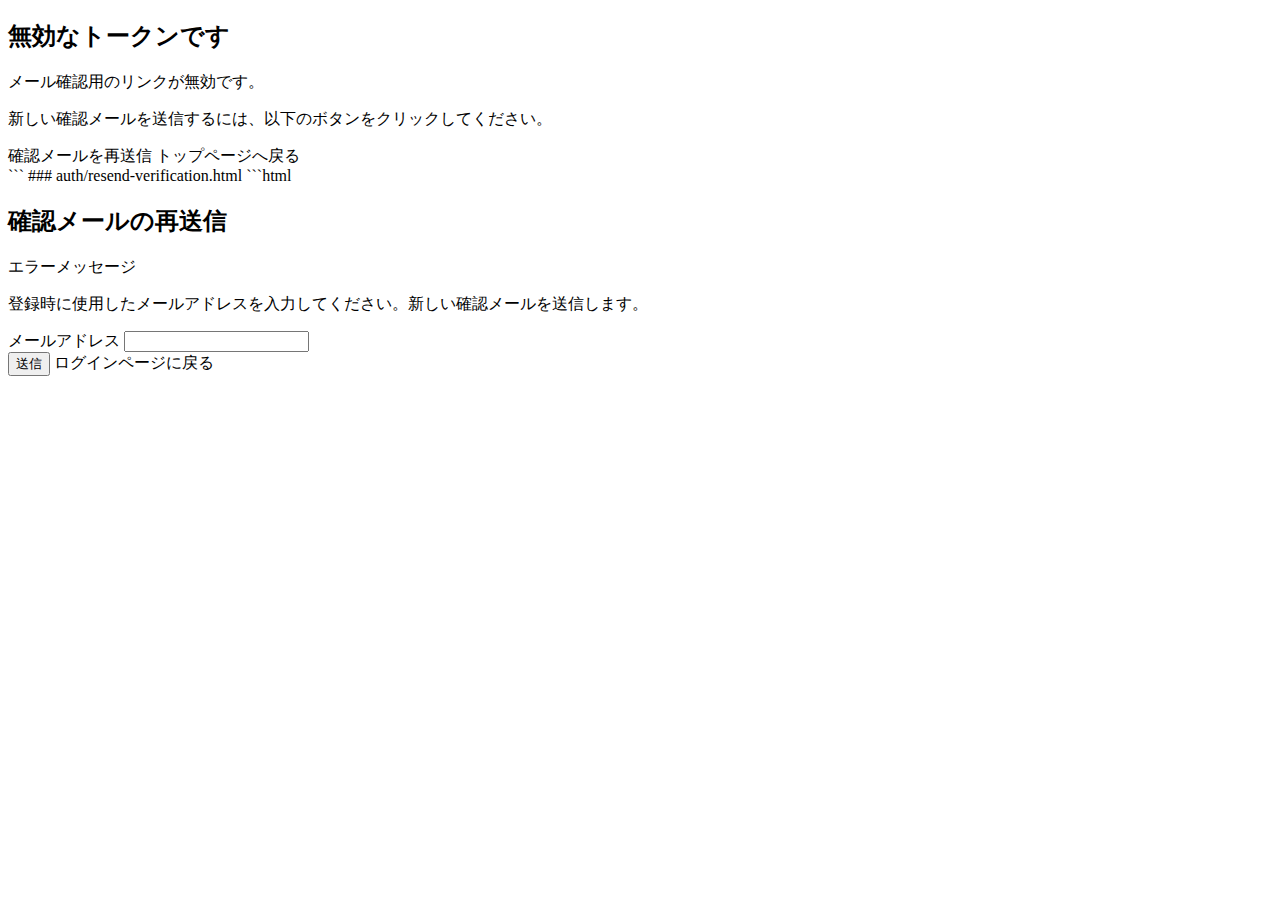
<file: src/main/resources/templates/auth/invalid_token.html>
<!DOCTYPE html>
<html xmlns:th="http://www.thymeleaf.org">

<head th:replace="~{fragments/layout :: head('無効なトークン')}">
</head>

<body>
	<header th:replace="~{fragments/layout :: header}"></header>

	<div class="container py-5">
		<div class="row justify-content-center">
			<div class="col-md-8">
				<div class="card shadow">
					<div class="card-body p-5 text-center">
						<i class="fas fa-exclamation-triangle fa-5x text-danger mb-4"></i>
						<h2 class="card-title">無効なトークンです</h2>
						<p class="lead">メール確認用のリンクが無効です。</p>
						<p>新しい確認メールを送信するには、以下のボタンをクリックしてください。</p>

						<div class="mt-4">
							<a th:href="@{/auth/resend-verification}" class="btn btn-primary">確認メールを再送信</a>
							<a th:href="@{/}" class="btn btn-outline-secondary ms-2">トップページへ戻る</a>
						</div>
					</div>
				</div>
			</div>
		</div>
	</div>

	<footer th:replace="~{fragments/layout :: footer}"></footer>
	<th:block th:replace="~{fragments/layout :: scripts}"></th:block>
</body>

</html>
```

### auth/resend-verification.html
```html
<!DOCTYPE html>
<html xmlns:th="http://www.thymeleaf.org">

<head th:replace="~{fragments/layout :: head('確認メールの再送信')}">
</head>

<body>
	<header th:replace="~{fragments/layout :: header}"></header>

	<div class="container py-5">
		<div class="row justify-content-center">
			<div class="col-md-6">
				<div class="card shadow">
					<div class="card-body p-5">
						<h2 class="card-title text-center mb-4">確認メールの再送信</h2>

						<div th:if="${error}" class="alert alert-danger" th:text="${error}">
							エラーメッセージ
						</div>

						<p class="mb-4">登録時に使用したメールアドレスを入力してください。新しい確認メールを送信します。</p>

						<form th:action="@{/auth/resend-verification}" method="post">
							<div class="mb-3">
								<label for="email" class="form-label">メールアドレス</label>
								<input type="email" id="email" name="email" class="form-control" required>
							</div>

							<div class="d-grid gap-2">
								<button type="submit" class="btn btn-primary">送信</button>
								<a th:href="@{/auth/login}" class="btn btn-outline-secondary">ログインページに戻る</a>
							</div>
						</form>
					</div>
				</div>
			</div>
		</div>
	</div>

	<footer th:replace="~{fragments/layout :: footer}"></footer>
	<th:block th:replace="~{fragments/layout :: scripts}"></th:block>
</body>

</html>
</file>
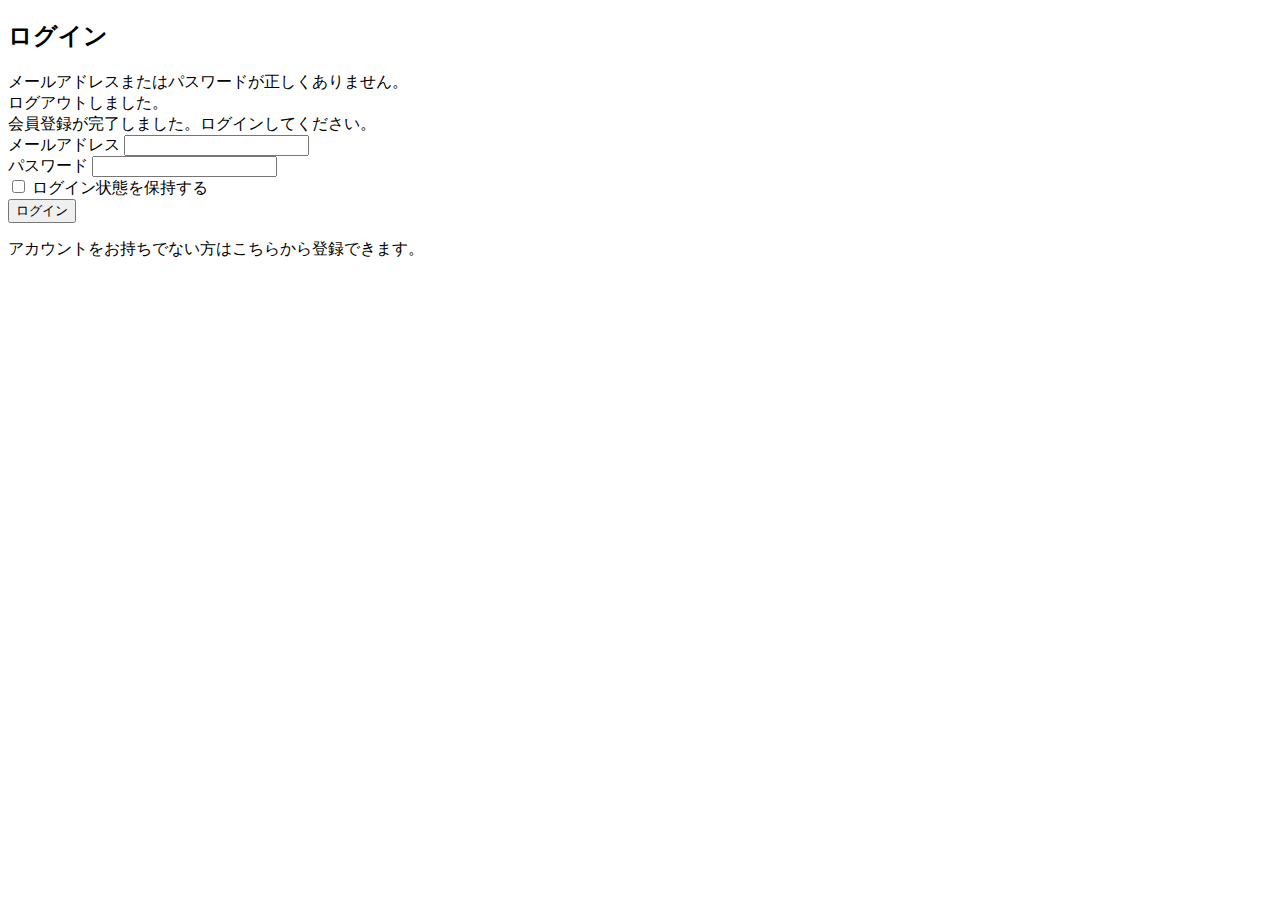
<file: src/main/resources/templates/auth/login.html>
<!DOCTYPE html>
<html xmlns:th="http://www.thymeleaf.org">

<head th:replace="~{fragments/layout :: head('ログイン')}">
</head>

<body>
	<header th:replace="~{fragments/layout :: header}"></header>

	<div class="container py-5">
		<div class="row justify-content-center">
			<div class="col-md-6">
				<div class="card shadow">
					<div class="card-body p-5">
						<h2 class="card-title text-center mb-4">ログイン</h2>

						<div th:if="${param.error}" class="alert alert-danger">
							メールアドレスまたはパスワードが正しくありません。
						</div>

						<div th:if="${param.logout}" class="alert alert-success">
							ログアウトしました。
						</div>

						<div th:if="${param.registered}" class="alert alert-success">
							会員登録が完了しました。ログインしてください。
						</div>

						<form th:action="@{/auth/login}" method="post">
							<div class="mb-3">
								<label for="username" class="form-label">メールアドレス</label>
								<input type="email" id="username" name="username" class="form-control" required>
							</div>

							<div class="mb-3">
								<label for="password" class="form-label">パスワード</label>
								<input type="password" id="password" name="password" class="form-control" required>
							</div>

							<div class="mb-3 form-check">
								<input type="checkbox" id="remember-me" name="remember-me" class="form-check-input">
								<label for="remember-me" class="form-check-label">ログイン状態を保持する</label>
							</div>

							<div class="d-grid gap-2">
								<button type="submit" class="btn btn-primary">ログイン</button>
							</div>
						</form>

						<div class="mt-3 text-center">
							<p>アカウントをお持ちでない方は<a th:href="@{/auth/register}">こちら</a>から登録できます。</p>
						</div>
					</div>
				</div>
			</div>
		</div>
	</div>

	<footer th:replace="~{fragments/layout :: footer}"></footer>
	<th:block th:replace="~{fragments/layout :: scripts}"></th:block>
</body>

</html>
</file>
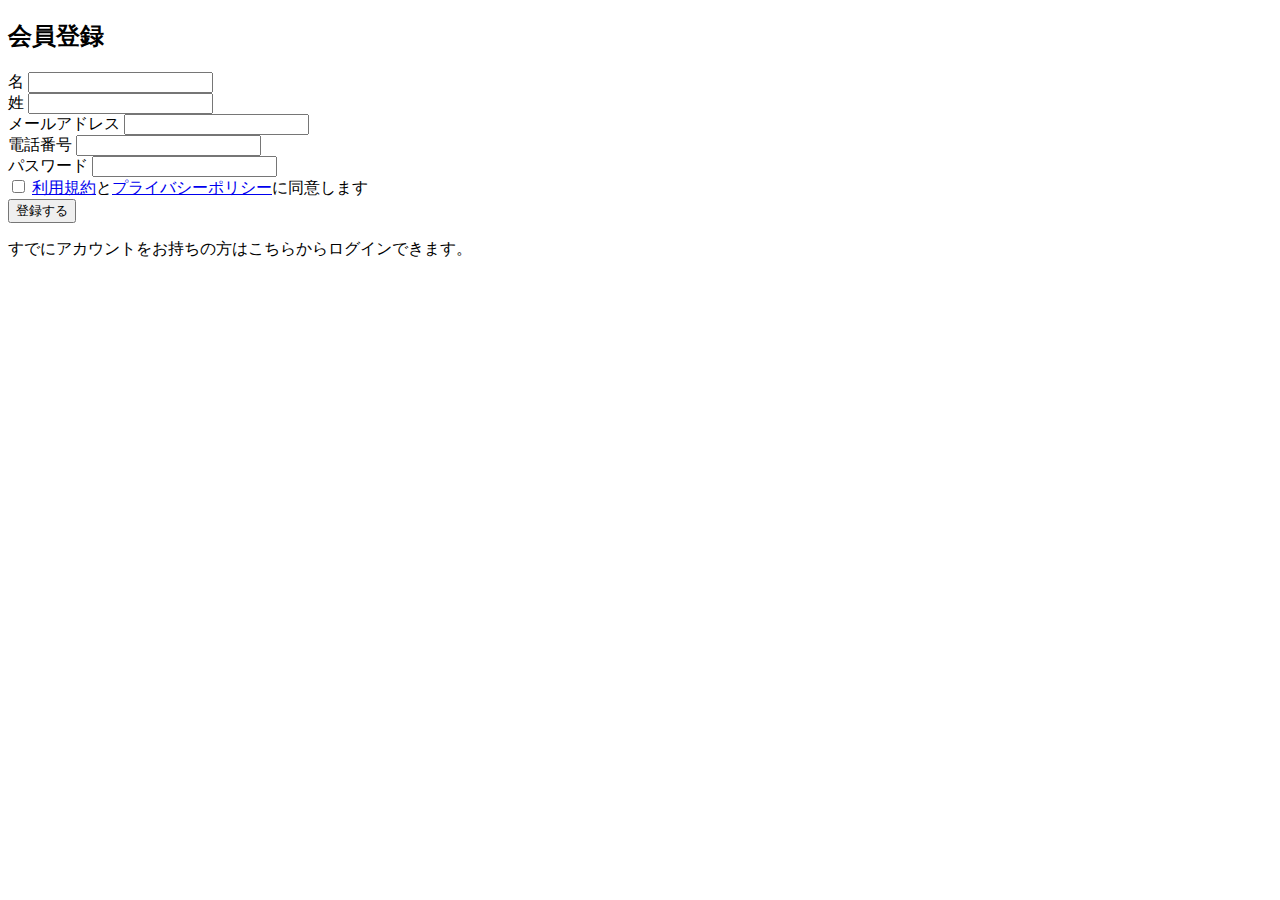
<file: src/main/resources/templates/auth/register.html>
<!DOCTYPE html>
<html xmlns:th="http://www.thymeleaf.org">

<head th:replace="~{fragments/layout :: head('会員登録')}">
</head>

<body>
	<header th:replace="~{fragments/layout :: header}"></header>

	<div class="container py-5">
		<div class="row justify-content-center">
			<div class="col-md-8">
				<div class="card shadow">
					<div class="card-body p-5">
						<h2 class="card-title text-center mb-4">会員登録</h2>

						<form th:action="@{/auth/register}" method="post" th:object="${user}">
							<div class="row">
								<div class="col-md-6 mb-3">
									<label for="firstName" class="form-label">名</label>
									<input type="text" id="firstName" class="form-control" th:field="*{firstName}"
										required>
									<div class="text-danger" th:if="${#fields.hasErrors('firstName')}"
										th:errors="*{firstName}"></div>
								</div>

								<div class="col-md-6 mb-3">
									<label for="lastName" class="form-label">姓</label>
									<input type="text" id="lastName" class="form-control" th:field="*{lastName}"
										required>
									<div class="text-danger" th:if="${#fields.hasErrors('lastName')}"
										th:errors="*{lastName}"></div>
								</div>
							</div>

							<div class="mb-3">
								<label for="email" class="form-label">メールアドレス</label>
								<input type="email" id="email" class="form-control" th:field="*{email}" required>
								<div class="text-danger" th:if="${#fields.hasErrors('email')}" th:errors="*{email}">
								</div>
							</div>

							<div class="mb-3">
								<label for="phoneNumber" class="form-label">電話番号</label>
								<input type="tel" id="phoneNumber" class="form-control" th:field="*{phoneNumber}">
								<div class="text-danger" th:if="${#fields.hasErrors('phoneNumber')}"
									th:errors="*{phoneNumber}"></div>
							</div>

							<div class="mb-3">
								<label for="password" class="form-label">パスワード</label>
								<input type="password" id="password" class="form-control" th:field="*{password}"
									required>
								<div class="text-danger" th:if="${#fields.hasErrors('password')}"
									th:errors="*{password}"></div>
							</div>

							<div class="mb-3 form-check">
								<input type="checkbox" id="terms" class="form-check-input" required>
								<label for="terms" class="form-check-label">
									<a href="#" target="_blank">利用規約</a>と<a href="#"
										target="_blank">プライバシーポリシー</a>に同意します
								</label>
							</div>

							<div class="d-grid gap-2">
								<button type="submit" class="btn btn-primary">登録する</button>
							</div>
						</form>

						<div class="mt-3 text-center">
							<p>すでにアカウントをお持ちの方は<a th:href="@{/auth/login}">こちら</a>からログインできます。</p>
						</div>
					</div>
				</div>
			</div>
		</div>
	</div>

	<footer th:replace="~{fragments/layout :: footer}"></footer>
	<th:block th:replace="~{fragments/layout :: scripts}"></th:block>
</body>

</html>
</file>
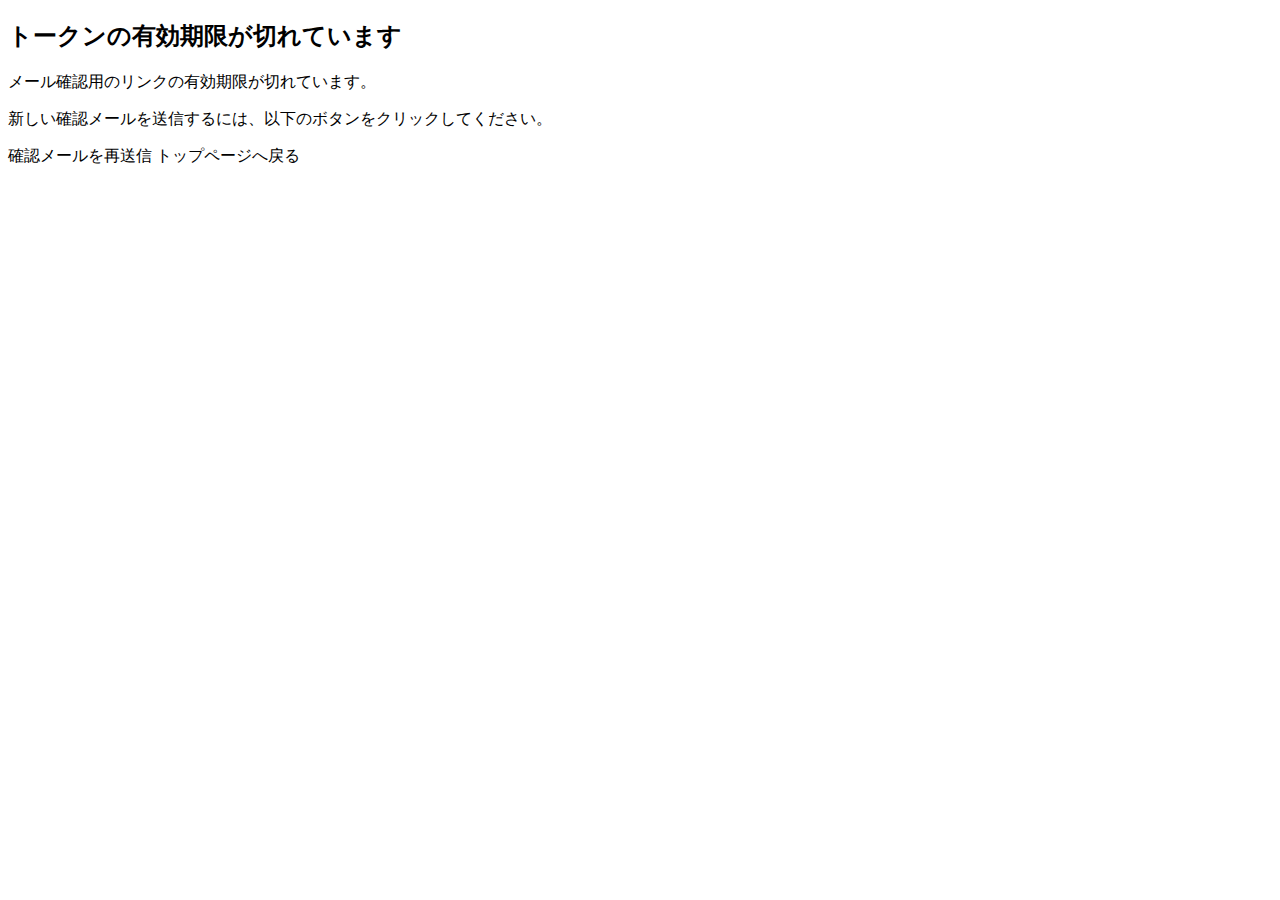
<file: src/main/resources/templates/auth/token-expired.html>
<!DOCTYPE html>
<html xmlns:th="http://www.thymeleaf.org">

<head th:replace="~{fragments/layout :: head('トークン期限切れ')}">
</head>

<body>
	<header th:replace="~{fragments/layout :: header}"></header>

	<div class="container py-5">
		<div class="row justify-content-center">
			<div class="col-md-8">
				<div class="card shadow">
					<div class="card-body p-5 text-center">
						<i class="fas fa-clock fa-5x text-warning mb-4"></i>
						<h2 class="card-title">トークンの有効期限が切れています</h2>
						<p class="lead">メール確認用のリンクの有効期限が切れています。</p>
						<p>新しい確認メールを送信するには、以下のボタンをクリックしてください。</p>

						<div class="mt-4">
							<a th:href="@{/auth/resend-verification}" class="btn btn-primary">確認メールを再送信</a>
							<a th:href="@{/}" class="btn btn-outline-secondary ms-2">トップページへ戻る</a>
						</div>
					</div>
				</div>
			</div>
		</div>
	</div>

	<footer th:replace="~{fragments/layout :: footer}"></footer>
	<th:block th:replace="~{fragments/layout :: scripts}"></th:block>
</body>

</html>
</file>
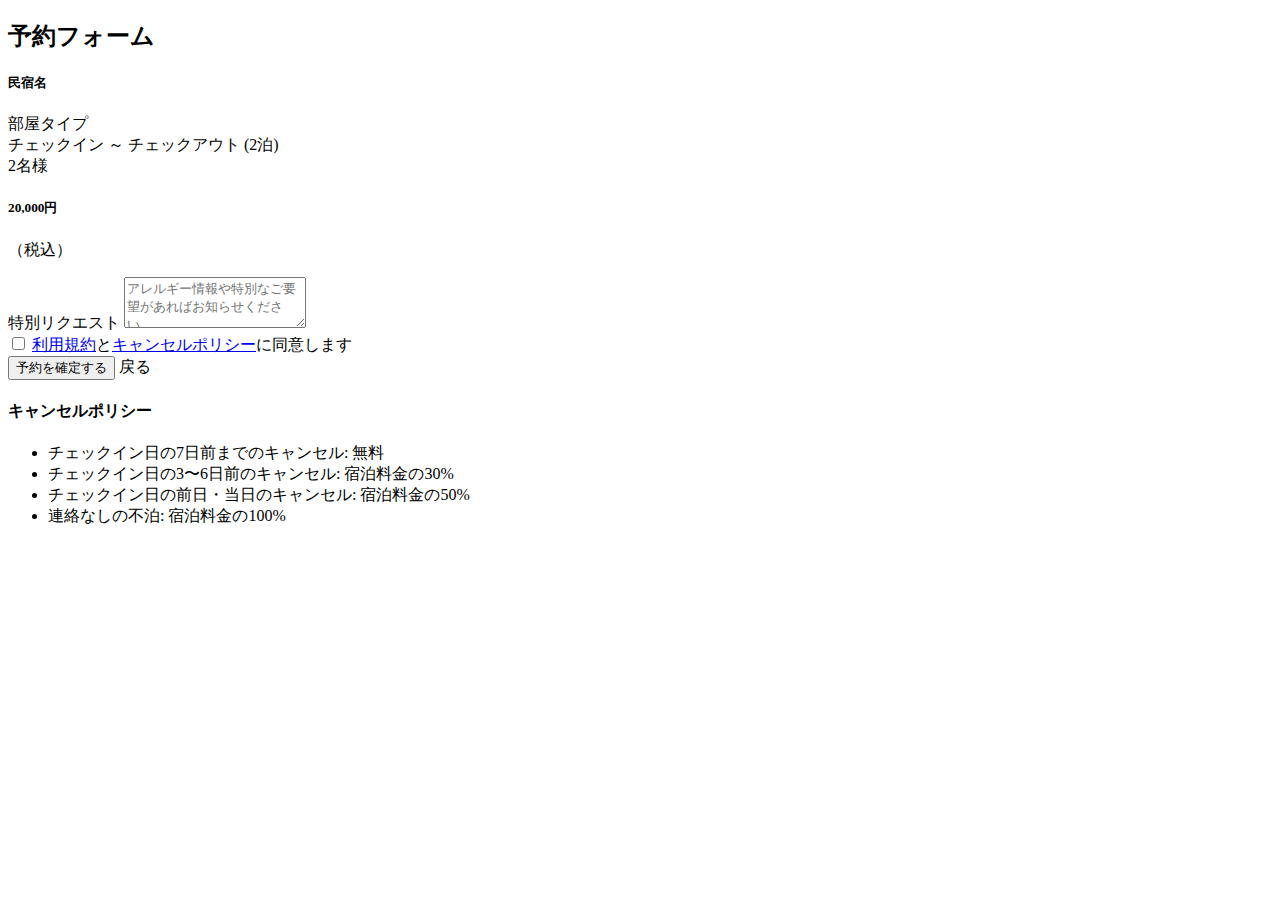
<file: src/main/resources/templates/booking/form.html>
<!DOCTYPE html>
<html xmlns:th="http://www.thymeleaf.org">

<head th:replace="~{fragments/layout :: head('予約フォーム')}">
</head>

<body>
	<header th:replace="~{fragments/layout :: header}"></header>

	<div class="container py-5">
		<div class="row justify-content-center">
			<div class="col-md-8">
				<div class="card shadow">
					<div class="card-body p-4">
						<h2 class="card-title text-center mb-4">予約フォーム</h2>

						<div class="alert alert-info">
							<div class="row">
								<div class="col-md-8">
									<h5 th:text="${samuraitravel.name}">民宿名</h5>
									<p class="mb-0">
										<i class="fas fa-bed"></i> <span th:text="${room.name}">部屋タイプ</span><br>
										<i class="fas fa-calendar"></i>
										<span
											th:text="${#temporals.format(booking.checkInDate, 'yyyy年MM月dd日')}">チェックイン</span>
										～
										<span
											th:text="${#temporals.format(booking.checkOutDate, 'yyyy年MM月dd日')}">チェックアウト</span>
										(<span th:text="${nights}">2</span>泊)<br>
										<i class="fas fa-user"></i> <span th:text="${booking.numberOfGuests}">2</span>名様
									</p>
								</div>
								<div class="col-md-4 text-end">
									<h5 class="text-primary"
										th:text="${#numbers.formatInteger(totalPrice, 1, 'COMMA')} + '円'">20,000円</h5>
									<p class="mb-0 text-muted small">（税込）</p>
								</div>
							</div>
						</div>

						<form th:action="@{/bookings/new}" method="post" th:object="${booking}">
							<input type="hidden" th:field="*{roomId}">
							<input type="hidden" th:field="*{checkInDate}">
							<input type="hidden" th:field="*{checkOutDate}">
							<input type="hidden" th:field="*{numberOfGuests}">

							<div class="mb-3">
								<label for="specialRequests" class="form-label">特別リクエスト</label>
								<textarea id="specialRequests" class="form-control" th:field="*{specialRequests}"
									rows="3" placeholder="アレルギー情報や特別なご要望があればお知らせください。"></textarea>
							</div>

							<div class="mb-3 form-check">
								<input type="checkbox" id="terms" class="form-check-input" required>
								<label for="terms" class="form-check-label">
									<a href="#" target="_blank">利用規約</a>と<a href="#" target="_blank">キャンセルポリシー</a>に同意します
								</label>
							</div>

							<div class="d-grid gap-2">
								<button type="submit" class="btn btn-primary">予約を確定する</button>
								<a th:href="@{/samuraitravels/{id}(id=${samuraitravel.id})}"
									class="btn btn-outline-secondary">戻る</a>
							</div>
						</form>
					</div>
				</div>

				<div class="card mt-4">
					<div class="card-body">
						<h4>キャンセルポリシー</h4>
						<ul>
							<li>チェックイン日の7日前までのキャンセル: 無料</li>
							<li>チェックイン日の3〜6日前のキャンセル: 宿泊料金の30%</li>
							<li>チェックイン日の前日・当日のキャンセル: 宿泊料金の50%</li>
							<li>連絡なしの不泊: 宿泊料金の100%</li>
						</ul>
					</div>
				</div>
			</div>
		</div>
	</div>

	<footer th:replace="~{fragments/layout :: footer}"></footer>
	<th:block th:replace="~{fragments/layout :: scripts}"></th:block>
</body>
</file>
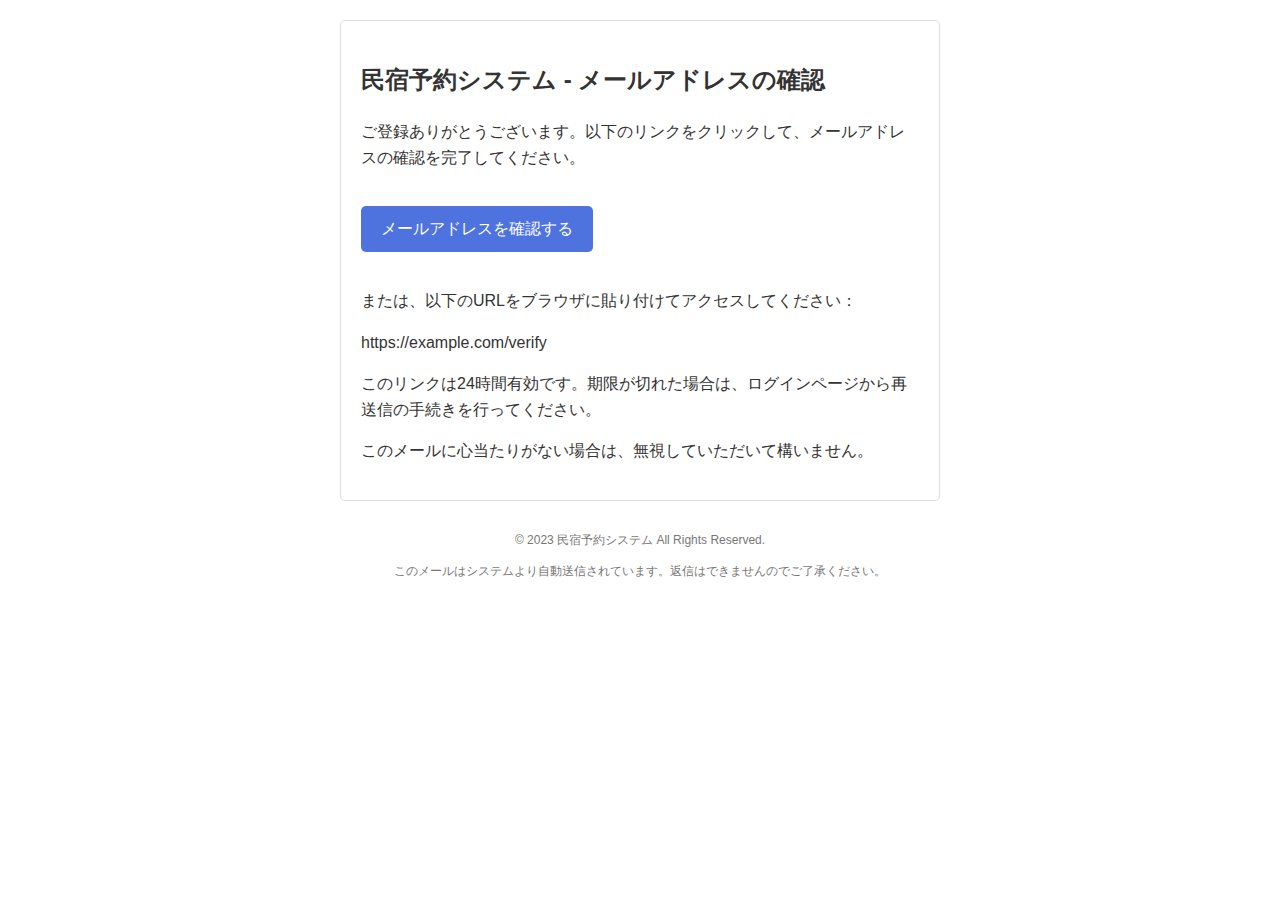
<file: src/main/resources/templates/email/verification.html>
<!DOCTYPE html>
<html xmlns:th="http://www.thymeleaf.org">

<head>
	<meta charset="UTF-8">
	<meta name="viewport" content="width=device-width, initial-scale=1.0">
	<title>メールアドレスの確認</title>
	<style>
		body {
			font-family: Arial, sans-serif;
			line-height: 1.6;
			color: #333;
			max-width: 600px;
			margin: 0 auto;
			padding: 20px;
		}

		.container {
			border: 1px solid #ddd;
			border-radius: 5px;
			padding: 20px;
		}

		.btn {
			display: inline-block;
			padding: 10px 20px;
			background-color: #4e73df;
			color: white;
			text-decoration: none;
			border-radius: 5px;
			margin: 20px 0;
		}

		.footer {
			margin-top: 30px;
			font-size: 12px;
			color: #777;
			text-align: center;
		}
	</style>
</head>

<body>
	<div class="container">
		<h2>民宿予約システム - メールアドレスの確認</h2>
		<p>ご登録ありがとうございます。以下のリンクをクリックして、メールアドレスの確認を完了してください。</p>

		<p>
			<a th:href="${verificationUrl}" class="btn">メールアドレスを確認する</a>
		</p>

		<p>または、以下のURLをブラウザに貼り付けてアクセスしてください：</p>
		<p th:text="${verificationUrl}">https://example.com/verify</p>

		<p>このリンクは24時間有効です。期限が切れた場合は、ログインページから再送信の手続きを行ってください。</p>

		<p>このメールに心当たりがない場合は、無視していただいて構いません。</p>
	</div>

	<div class="footer">
		<p>&copy; 2023 民宿予約システム All Rights Reserved.</p>
		<p>このメールはシステムより自動送信されています。返信はできませんのでご了承ください。</p>
	</div>
</body>

</html>
</file>
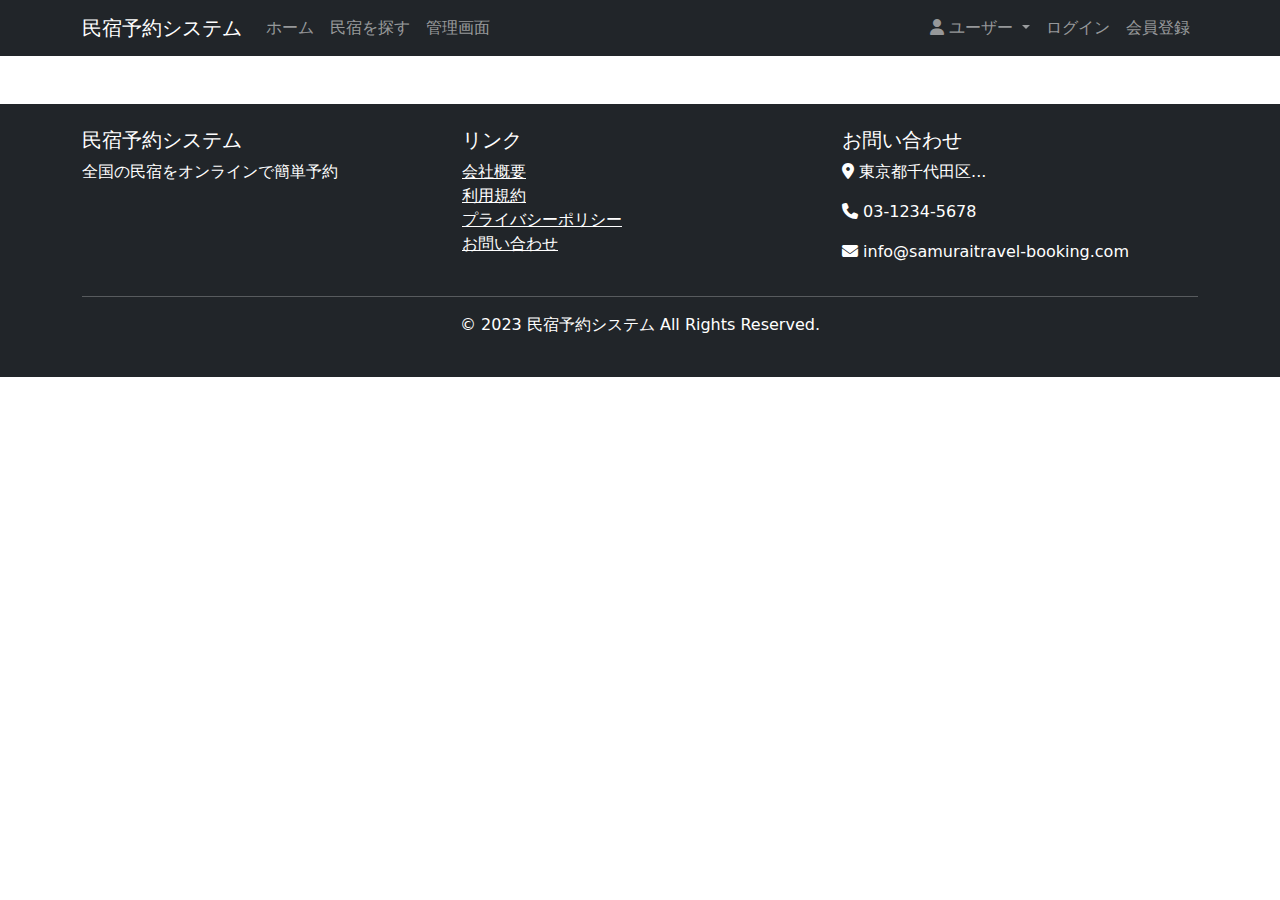
<file: src/main/resources/templates/fragments/layout.html>
<!DOCTYPE html>
<html xmlns:th="http://www.thymeleaf.org" 
      xmlns:sec="http://www.thymeleaf.org/extras/spring-security">
<head th:fragment="head(title)">
    <meta charset="UTF-8">
    <meta name="viewport" content="width=device-width, initial-scale=1.0">
    <title th:text="${title} + ' - 民宿予約システム'">民宿予約システム</title>
    <link rel="stylesheet" href="https://cdnjs.cloudflare.com/ajax/libs/bootstrap/5.3.1/css/bootstrap.min.css">
    <link rel="stylesheet" href="https://cdnjs.cloudflare.com/ajax/libs/font-awesome/6.4.2/css/all.min.css">
    <link rel="stylesheet" th:href="@{/css/style.css}">
</head>
<body>
    <!-- ヘッダー -->
    <header th:fragment="header">
        <nav class="navbar navbar-expand-lg navbar-dark bg-dark">
            <div class="container">
                <a class="navbar-brand" th:href="@{/}">民宿予約システム</a>
                <button class="navbar-toggler" type="button" data-bs-toggle="collapse" data-bs-target="#navbarSupportedContent">
                    <span class="navbar-toggler-icon"></span>
                </button>
                <div class="collapse navbar-collapse" id="navbarSupportedContent">
                    <ul class="navbar-nav me-auto mb-2 mb-lg-0">
                        <li class="nav-item">
                            <a class="nav-link" th:href="@{/}">ホーム</a>
                        </li>
                        <li class="nav-item">
                            <a class="nav-link" th:href="@{/samuraitravels}">民宿を探す</a>
                        </li>
                        <li class="nav-item" sec:authorize="hasRole('ADMIN')">
                            <a class="nav-link" th:href="@{/admin}">管理画面</a>
                        </li>
                    </ul>
                    <ul class="navbar-nav">
                        <li class="nav-item dropdown" sec:authorize="isAuthenticated()">
                            <a class="nav-link dropdown-toggle" href="#" role="button" data-bs-toggle="dropdown">
                                <i class="fas fa-user"></i> <span sec:authentication="name">ユーザー</span>
                            </a>
                            <ul class="dropdown-menu">
                                <li><a class="dropdown-item" th:href="@{/user/profile}">プロフィール</a></li>
                                <li><a class="dropdown-item" th:href="@{/bookings/my-bookings}">予約履歴</a></li>
                                <li><hr class="dropdown-divider"></li>
                                <li>
                                    <form th:action="@{/auth/logout}" method="post">
                                        <button class="dropdown-item" type="submit">ログアウト</button>
                                    </form>
                                </li>
                            </ul>
                        </li>
                        <li class="nav-item" sec:authorize="!isAuthenticated()">
                            <a class="nav-link" th:href="@{/auth/login}">ログイン</a>
                        </li>
                        <li class="nav-item" sec:authorize="!isAuthenticated()">
                            <a class="nav-link" th:href="@{/auth/register}">会員登録</a>
                        </li>
                    </ul>
                </div>
            </div>
        </nav>
    </header>

    <!-- フッター -->
    <footer th:fragment="footer" class="bg-dark text-white py-4 mt-5">
        <div class="container">
            <div class="row">
                <div class="col-md-4">
                    <h5>民宿予約システム</h5>
                    <p>全国の民宿をオンラインで簡単予約</p>
                </div>
                <div class="col-md-4">
                    <h5>リンク</h5>
                    <ul class="list-unstyled">
                        <li><a href="#" class="text-white">会社概要</a></li>
                        <li><a href="#" class="text-white">利用規約</a></li>
                        <li><a href="#" class="text-white">プライバシーポリシー</a></li>
                        <li><a href="#" class="text-white">お問い合わせ</a></li>
                    </ul>
                </div>
                <div class="col-md-4">
                    <h5>お問い合わせ</h5>
                    <address>
                        <p><i class="fas fa-map-marker-alt"></i> 東京都千代田区...</p>
                        <p><i class="fas fa-phone"></i> 03-1234-5678</p>
                        <p><i class="fas fa-envelope"></i> info@samuraitravel-booking.com</p>
                    </address>
                </div>
            </div>
            <hr>
            <div class="text-center">
                <p>&copy; 2023 民宿予約システム All Rights Reserved.</p>
            </div>
        </div>
    </footer>

    <!-- JavaScript -->
    <th:block th:fragment="scripts">
        <script src="https://cdnjs.cloudflare.com/ajax/libs/bootstrap/5.3.1/js/bootstrap.bundle.min.js"></script>
        <script th:src="@{/js/main.js}"></script>
    </th:block>
</body>
</html>
</file>
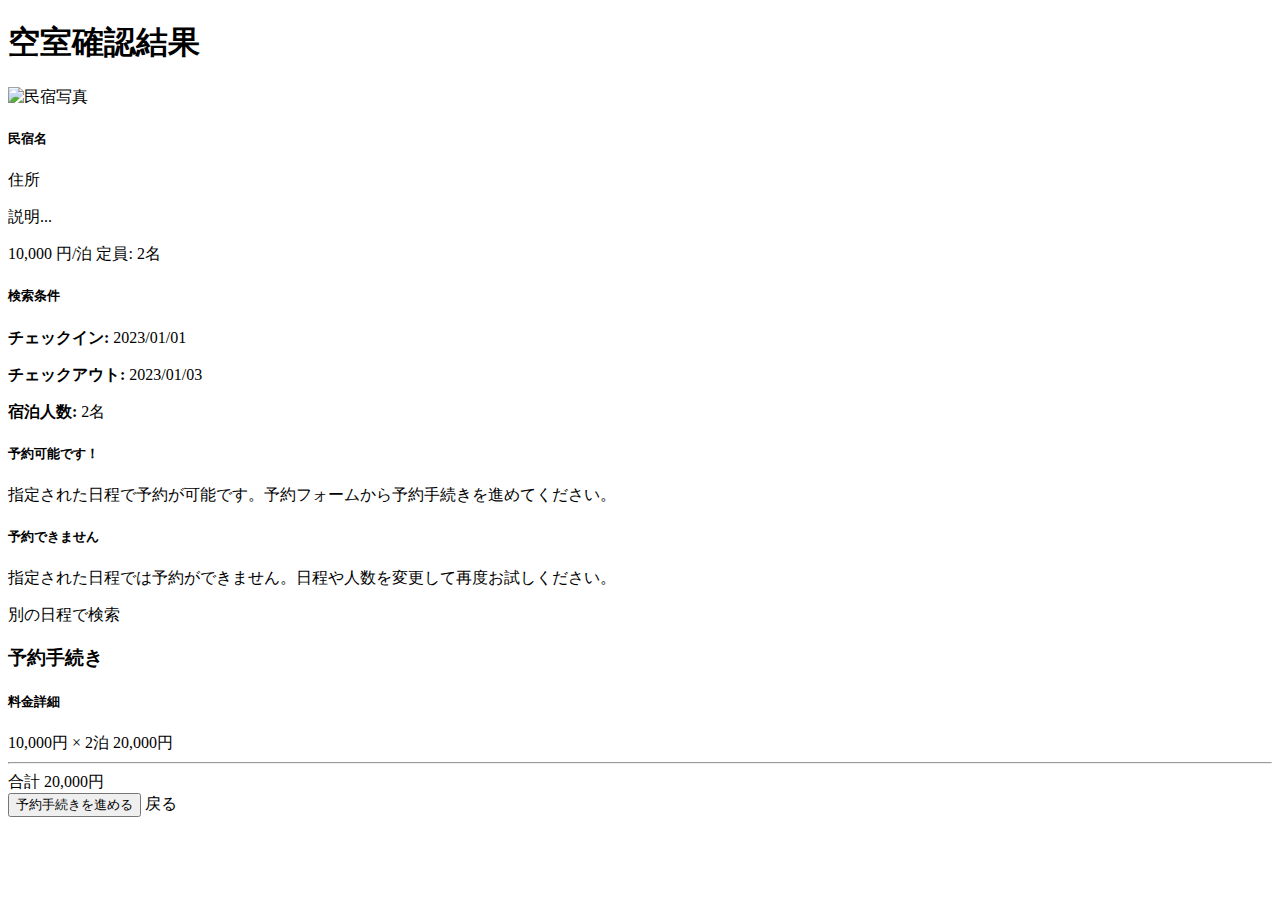
<file: src/main/resources/templates/house/availability-result.html>
<!DOCTYPE html>
<html xmlns:th="http://www.thymeleaf.org">

<head th:replace="~{fragments/layout :: head('空室確認')}">
</head>

<body>
	<header th:replace="~{fragments/layout :: header}"></header>

	<div class="container py-5">
		<h1 class="mb-4">空室確認結果</h1>

		<div class="row">
			<div class="col-md-8">
				<!-- 民宿情報 -->
				<div class="card mb-4">
					<div class="row g-0">
						<div class="col-md-4">
							<img th:src="@{'/images/houses/' + ${house.imageName ?: 'default_house.jpg'}}"
								class="img-fluid rounded-start h-100" style="object-fit: cover;" alt="民宿写真">
						</div>
						<div class="col-md-8">
							<div class="card-body">
								<h5 class="card-title" th:text="${house.name}">民宿名</h5>
								<p class="card-text">
									<i class="fas fa-map-marker-alt"></i> <span th:text="${house.address}">住所</span>
								</p>
								<p class="card-text text-truncate" th:text="${house.description}">説明...</p>
								<p class="card-text">
									<span class="fw-bold text-primary"
										th:text="${#numbers.formatInteger(house.price, 1, 'COMMA')}">10,000</span> 円/泊
									<span class="ms-3"><i class="fas fa-user"></i> 定員: <span
											th:text="${house.capacity}">2</span>名</span>
								</p>
							</div>
						</div>
					</div>
				</div>

				<!-- 検索条件 -->
				<div class="card mb-4">
					<div class="card-body">
						<h5 class="card-title">検索条件</h5>
						<div class="row">
							<div class="col-md-4">
								<p><strong>チェックイン:</strong> <span
										th:text="${#temporals.format(checkInDate, 'yyyy年MM月dd日')}">2023/01/01</span></p>
							</div>
							<div class="col-md-4">
								<p><strong>チェックアウト:</strong> <span
										th:text="${#temporals.format(checkOutDate, 'yyyy年MM月dd日')}">2023/01/03</span>
								</p>
							</div>
							<div class="col-md-4">
								<p><strong>宿泊人数:</strong> <span th:text="${numberOfPeople}">2</span>名</p>
							</div>
						</div>
					</div>
				</div>

				<!-- 予約可能状況 -->
				<div th:if="${isAvailable}" class="alert alert-success">
					<h5><i class="fas fa-check-circle"></i> 予約可能です！</h5>
					<p>指定された日程で予約が可能です。予約フォームから予約手続きを進めてください。</p>
				</div>

				<div th:unless="${isAvailable}" class="alert alert-danger">
					<h5><i class="fas fa-times-circle"></i> 予約できません</h5>
					<p>指定された日程では予約ができません。日程や人数を変更して再度お試しください。</p>

					<a th:href="@{/houses/{id}(id=${house.id})}" class="btn btn-outline-primary mt-3">
						<i class="fas fa-calendar-alt"></i> 別の日程で検索
					</a>
				</div>
			</div>

			<!-- 予約フォーム -->
			<div class="col-md-4" th:if="${isAvailable}">
				<div class="card shadow">
					<div class="card-body">
						<h3 class="card-title">予約手続き</h3>

						<form th:action="@{/reservations/new}" method="get">
							<input type="hidden" name="houseId" th:value="${house.id}">
							<input type="hidden" name="checkInDate" th:value="${checkInDate}">
							<input type="hidden" name="checkOutDate" th:value="${checkOutDate}">
							<input type="hidden" name="numberOfPeople" th:value="${numberOfPeople}">

							<!-- 宿泊料金計算 -->
							<div class="mb-4">
								<h5>料金詳細</h5>
								<div class="d-flex justify-content-between">
									<span
										th:text="${#numbers.formatInteger(house.price, 1, 'COMMA')} + '円 × ' + ${#temporals.until(checkInDate, checkOutDate)} + '泊'">
										10,000円 × 2泊
									</span>
									<span
										th:text="${#numbers.formatInteger(house.price * #temporals.until(checkInDate, checkOutDate), 1, 'COMMA')} + '円'">
										20,000円
									</span>
								</div>
								<hr>
								<div class="d-flex justify-content-between fw-bold">
									<span>合計</span>
									<span class="text-primary"
										th:text="${#numbers.formatInteger(house.price * #temporals.until(checkInDate, checkOutDate), 1, 'COMMA')} + '円'">
										20,000円
									</span>
								</div>
							</div>

							<div class="d-grid gap-2">
								<button type="submit" class="btn btn-primary">予約手続きを進める</button>
								<a th:href="@{/houses/{id}(id=${house.id})}" class="btn btn-outline-secondary">戻る</a>
							</div>
						</form>
					</div>
				</div>
			</div>
		</div>
	</div>

	<footer th:replace="~{fragments/layout :: footer}"></footer>
	<th:block th:replace="~{fragments/layout :: scripts}"></th:block>
</body>

</html>
</file>
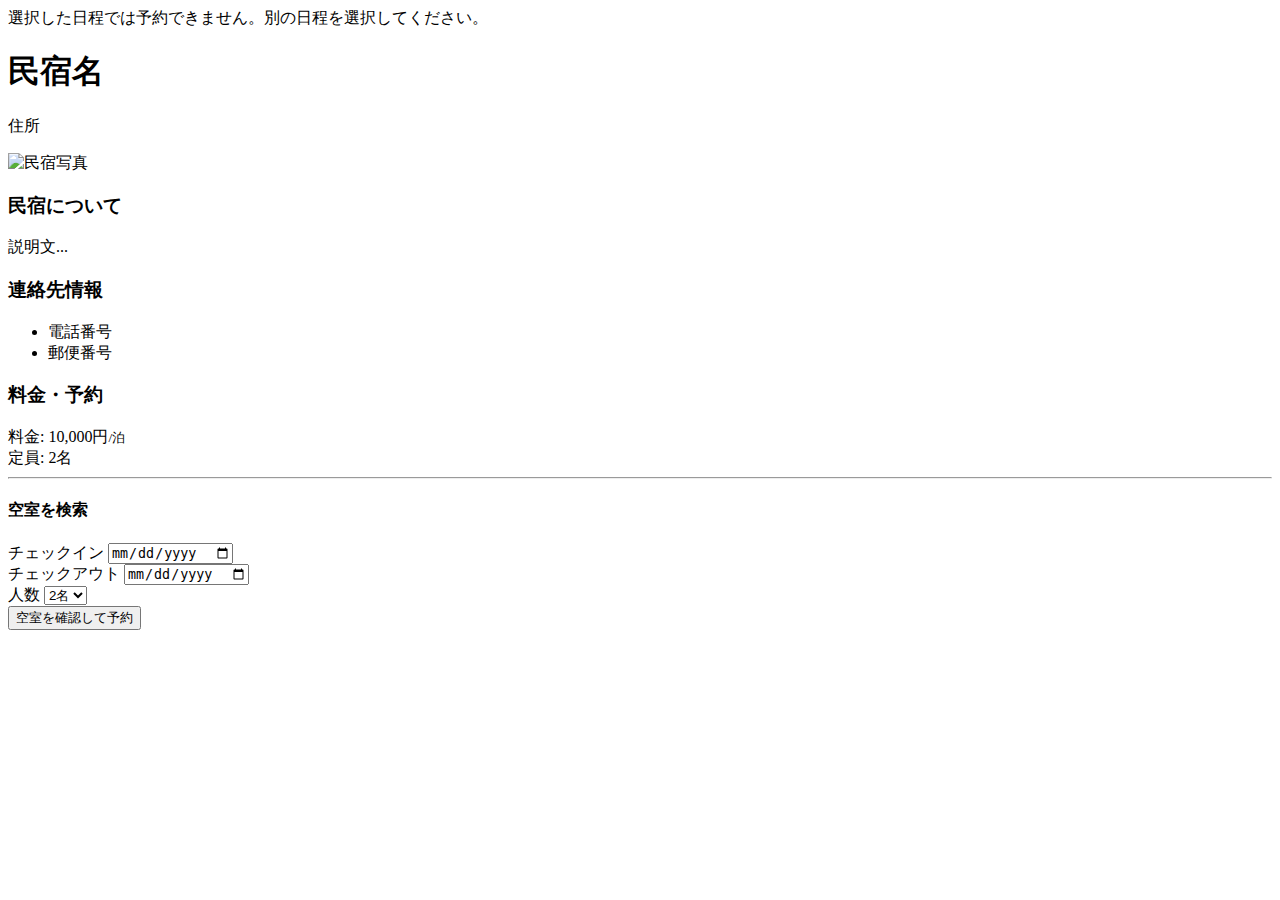
<file: src/main/resources/templates/house/detail.html>
<!DOCTYPE html>
<html xmlns:th="http://www.thymeleaf.org">

<head th:replace="~{fragments/layout :: head('民宿詳細')}">
</head>

<body>
	<header th:replace="~{fragments/layout :: header}"></header>

	<div class="container py-5">
		<div th:if="${param.error}" class="alert alert-danger">
			選択した日程では予約できません。別の日程を選択してください。
		</div>

		<!-- 民宿詳細 -->
		<div class="row">
			<div class="col-md-8">
				<h1 th:text="${house.name}">民宿名</h1>
				<p class="mb-3">
					<i class="fas fa-map-marker-alt"></i>
					<span th:text="${house.address}">住所</span>
				</p>

				<!-- 画像 -->
				<div class="mb-4">
					<img th:src="@{'/images/houses/' + ${house.imageName ?: 'default_house.jpg'}}"
						class="img-fluid rounded" alt="民宿写真">
				</div>

				<!-- 説明 -->
				<div class="mb-4">
					<h3>民宿について</h3>
					<p th:text="${house.description}">説明文...</p>
				</div>

				<!-- 連絡先 -->
				<div class="mb-4">
					<h3>連絡先情報</h3>
					<ul class="list-unstyled">
						<li th:if="${house.phoneNumber}">
							<i class="fas fa-phone me-2"></i> <span th:text="${house.phoneNumber}">電話番号</span>
						</li>
						<li th:if="${house.postalCode}">
							<i class="fas fa-map me-2"></i> <span th:text="'〒' + ${house.postalCode}">郵便番号</span>
						</li>
					</ul>
				</div>
			</div>

			<!-- 予約フォーム -->
			<div class="col-md-4">
				<div class="card shadow sticky-top" style="top: 20px;">
					<div class="card-body">
						<h3 class="card-title">料金・予約</h3>
						<div class="mb-3">
							<div class="d-flex justify-content-between align-items-center">
								<span class="fw-bold">料金:</span>
								<span class="fs-4 text-primary fw-bold">
									<span
										th:text="${#numbers.formatInteger(house.price, 1, 'COMMA')}">10,000</span>円<small
										class="text-muted">/泊</small>
								</span>
							</div>
							<div class="d-flex justify-content-between align-items-center mt-2">
								<span class="fw-bold">定員:</span>
								<span><i class="fas fa-user"></i> <span th:text="${house.capacity}">2</span>名</span>
							</div>
						</div>

						<hr>

						<h4 class="mb-3">空室を検索</h4>
						<form th:action="@{/houses/{id}/check-availability(id=${house.id})}" method="get">
							<div class="mb-3">
								<label for="checkInDate" class="form-label">チェックイン</label>
								<input type="date" id="checkInDate" name="checkInDate" class="form-control" required
									th:value="${reservation.checkInDate}">
							</div>
							<div class="mb-3">
								<label for="checkOutDate" class="form-label">チェックアウト</label>
								<input type="date" id="checkOutDate" name="checkOutDate" class="form-control" required
									th:value="${reservation.checkOutDate}">
							</div>
							<div class="mb-3">
								<label for="numberOfPeople" class="form-label">人数</label>
								<select id="numberOfPeople" name="numberOfPeople" class="form-select" required
									th:value="${reservation.numberOfPeople}">
									<option value="1">1名</option>
									<option value="2" selected>2名</option>
									<option value="3">3名</option>
									<option value="4">4名</option>
									<option value="5">5名</option>
								</select>
							</div>
							<div class="d-grid">
								<button type="submit" class="btn btn-primary">空室を確認して予約</button>
							</div>
						</form>
					</div>
				</div>
			</div>
		</div>
	</div>

	<footer th:replace="~{fragments/layout :: footer}"></footer>
	<th:block th:replace="~{fragments/layout :: scripts}"></th:block>
	<script>
		// 日付バリデーション
		document.addEventListener('DOMContentLoaded', function () {
			const today = new Date();
			today.setHours(0, 0, 0, 0);

			const checkInDate = document.getElementById('checkInDate');
			const checkOutDate = document.getElementById('checkOutDate');

			// 最低でも翌日から選択可能に
			const tomorrow = new Date(today);
			tomorrow.setDate(tomorrow.getDate() + 1);

			const formatDate = (date) => {
				return date.toISOString().split('T')[0];
			};

			checkInDate.min = formatDate(tomorrow);

			// チェックイン日が変更されたらチェックアウト日の最小値も変更
			checkInDate.addEventListener('change', function () {
				const selectedDate = new Date(this.value);
				selectedDate.setDate(selectedDate.getDate() + 1);
				checkOutDate.min = formatDate(selectedDate);

				// チェックアウト日がチェックイン日より前なら、チェックアウト日を更新
				if (new Date(checkOutDate.value) <= new Date(this.value)) {
					checkOutDate.value = formatDate(selectedDate);
				}
			});

			// 初期状態でもチェックアウト日の最小値を設定
			const checkInValue = new Date(checkInDate.value);
			checkInValue.setDate(checkInValue.getDate() + 1);
			checkOutDate.min = formatDate(checkInValue);
		});
	</script>
</body>

</html>
</file>
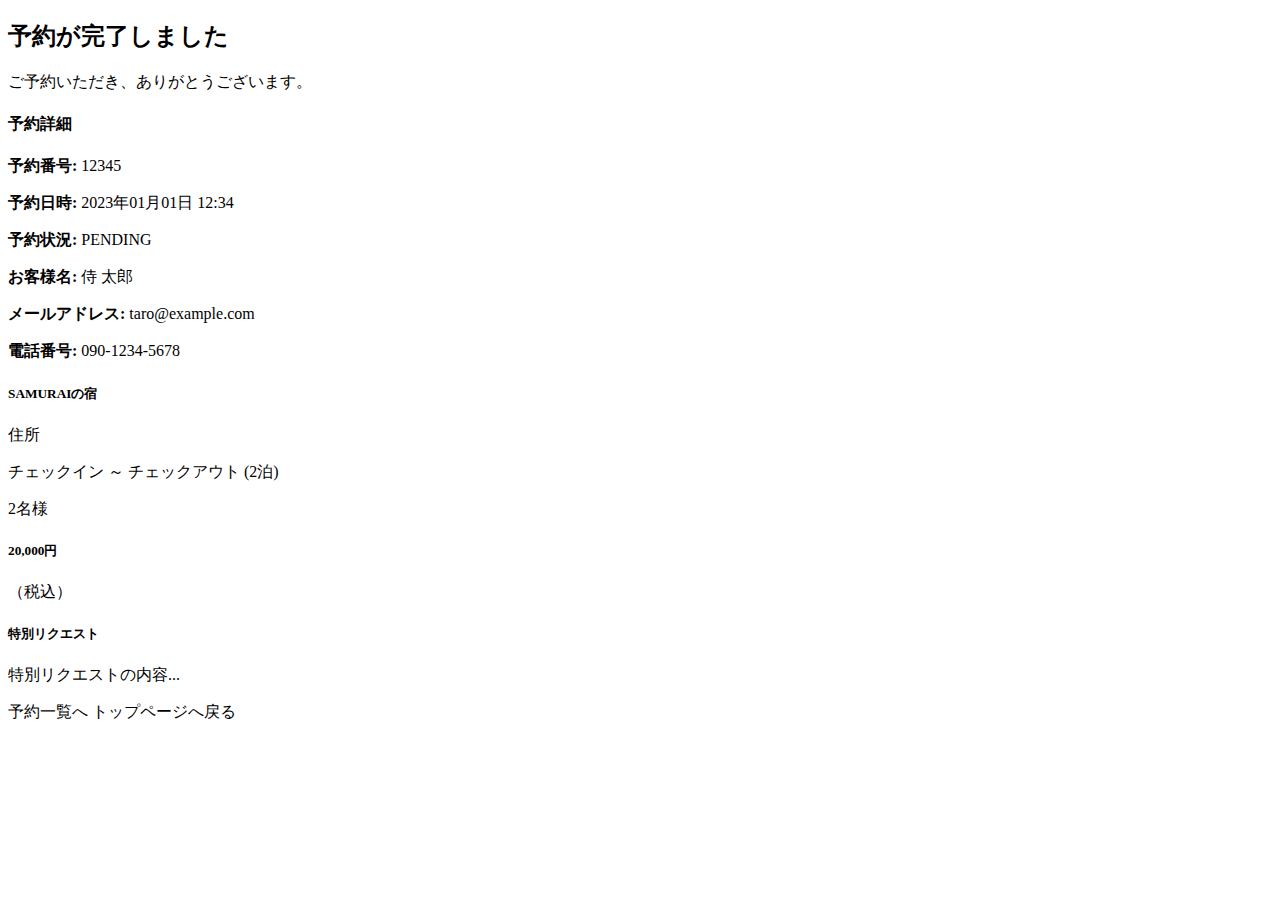
<file: src/main/resources/templates/reservation/confirm.html>
<!DOCTYPE html>
<html xmlns:th="http://www.thymeleaf.org">

<head th:replace="~{fragments/layout :: head('予約確認')}">
</head>

<body>
	<header th:replace="~{fragments/layout :: header}"></header>

	<div class="container py-5">
		<div class="row justify-content-center">
			<div class="col-md-8">
				<div class="card shadow">
					<div class="card-body p-4">
						<div class="text-center mb-4">
							<i class="fas fa-check-circle text-success fa-5x mb-3"></i>
							<h2 class="card-title">予約が完了しました</h2>
							<p>ご予約いただき、ありがとうございます。</p>
						</div>

						<div class="card mb-4">
							<div class="card-body">
								<h4 class="card-title">予約詳細</h4>
								<div class="row">
									<div class="col-md-6">
										<p><strong>予約番号:</strong> <span th:text="${reservation.id}">12345</span></p>
										<p><strong>予約日時:</strong> <span
												th:text="${#temporals.format(reservation.reservationDate, 'yyyy年MM月dd日 HH:mm')}">2023年01月01日
												12:34</span></p>
										<p><strong>予約状況:</strong> <span class="badge bg-warning"
												th:text="${reservation.status}">PENDING</span></p>
									</div>
									<div class="col-md-6">
										<p><strong>お客様名:</strong> <span th:text="${reservation.user.name}">侍 太郎</span>
										</p>
										<p><strong>メールアドレス:</strong> <span
												th:text="${reservation.user.email}">taro@example.com</span></p>
										<p><strong>電話番号:</strong> <span
												th:text="${reservation.user.phoneNumber}">090-1234-5678</span></p>
									</div>
								</div>
							</div>
						</div>

						<div class="card mb-4">
							<div class="card-body">
								<div class="row">
									<div class="col-md-8">
										<h5 th:text="${reservation.house.name}">SAMURAIの宿</h5>
										<p class="mb-1">
											<i class="fas fa-map-marker-alt"></i> <span
												th:text="${reservation.house.address}">住所</span>
										</p>
										<p class="mb-1">
											<i class="fas fa-calendar"></i>
											<span
												th:text="${#temporals.format(reservation.checkInDate, 'yyyy年MM月dd日')}">チェックイン</span>
											～
											<span
												th:text="${#temporals.format(reservation.checkOutDate, 'yyyy年MM月dd日')}">チェックアウト</span>
											(<span
												th:text="${#temporals.until(reservation.checkInDate, reservation.checkOutDate)}">2</span>泊)
										</p>
										<p class="mb-0">
											<i class="fas fa-user"></i> <span
												th:text="${reservation.numberOfPeople}">2</span>名様
										</p>
									</div>
									<div class="col-md-4 text-end">
										<h5 class="text-primary"
											th:text="${#numbers.formatInteger(reservation.amount, 1, 'COMMA')} + '円'">
											20,000円</h5>
										<p class="mb-0 text-muted small">（税込）</p>
									</div>
								</div>
							</div>
						</div>

						<!-- 特別リクエスト -->
						<div class="card mb-4" th:if="${reservation.specialRequirements}">
							<div class="card-body">
								<h5 class="card-title">特別リクエスト</h5>
								<p class="mb-0" th:text="${reservation.specialRequirements}">特別リクエストの内容...</p>
							</div>
						</div>

						<div class="d-grid gap-2">
							<a th:href="@{/reservations/my-reservations}" class="btn btn-primary">予約一覧へ</a>
							<a th:href="@{/}" class="btn btn-outline-secondary">トップページへ戻る</a>
						</div>
					</div>
				</div>
			</div>
		</div>
	</div>

	<footer th:replace="~{fragments/layout :: footer}"></footer>
	<th:block th:replace="~{fragments/layout :: scripts}"></th:block>
</body>

</html>
</file>
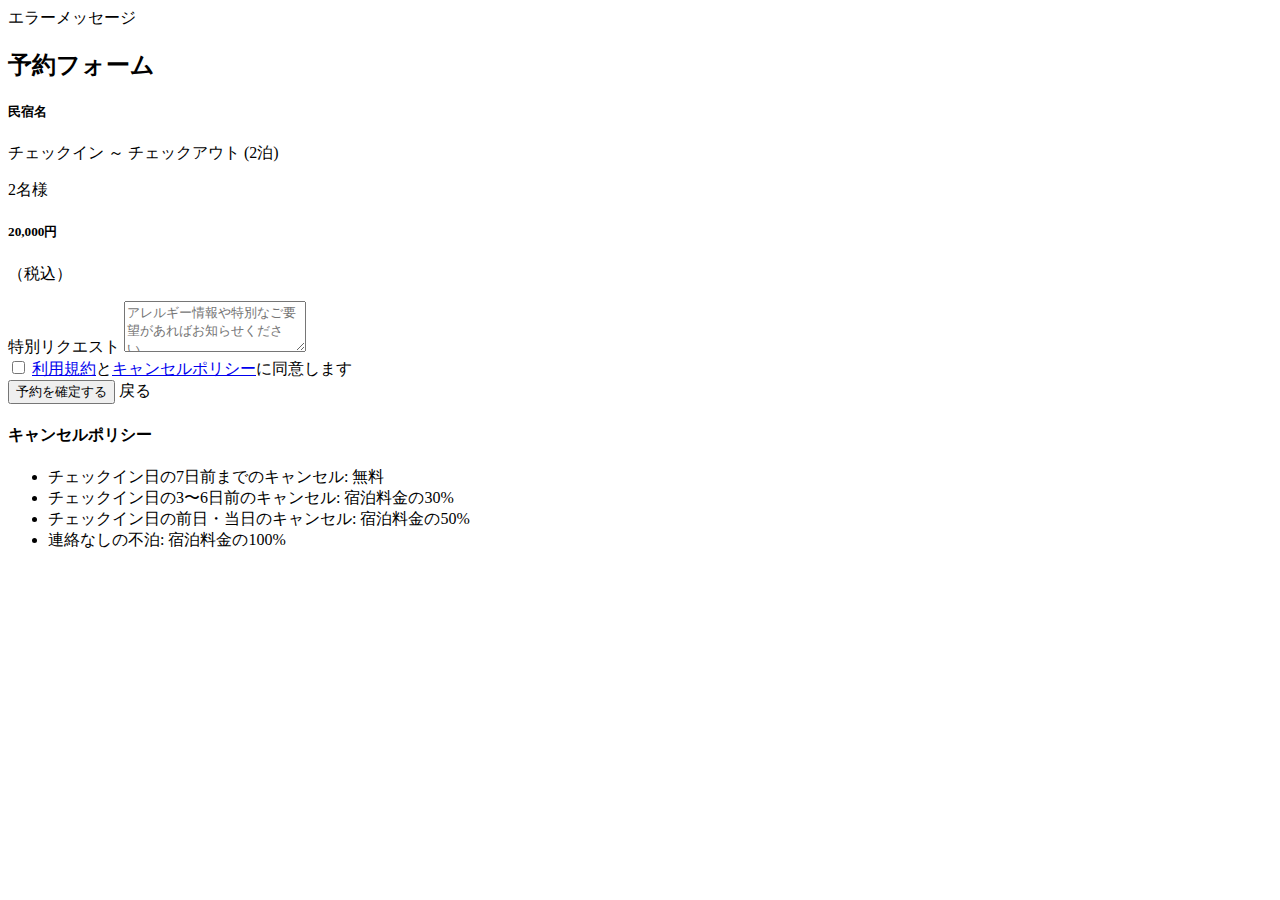
<file: src/main/resources/templates/reservation/form.html>
<!DOCTYPE html>
<html xmlns:th="http://www.thymeleaf.org">

<head th:replace="~{fragments/layout :: head('予約フォーム')}">
</head>

<body>
	<header th:replace="~{fragments/layout :: header}"></header>

	<div class="container py-5">
		<div class="row justify-content-center">
			<div class="col-md-8">
				<div th:if="${errorMessage}" class="alert alert-danger" th:text="${errorMessage}">
					エラーメッセージ
				</div>

				<div class="card shadow">
					<div class="card-body p-4">
						<h2 class="card-title text-center mb-4">予約フォーム</h2>

						<div class="alert alert-info mb-4">
							<div class="row">
								<div class="col-md-8">
									<h5 th:text="${house.name}">民宿名</h5>
									<p class="mb-1">
										<i class="fas fa-calendar"></i>
										<span
											th:text="${#temporals.format(reservation.checkInDate, 'yyyy年MM月dd日')}">チェックイン</span>
										～
										<span
											th:text="${#temporals.format(reservation.checkOutDate, 'yyyy年MM月dd日')}">チェックアウト</span>
										(<span th:text="${nights}">2</span>泊)
									</p>
									<p class="mb-0">
										<i class="fas fa-user"></i> <span
											th:text="${reservation.numberOfPeople}">2</span>名様
									</p>
								</div>
								<div class="col-md-4 text-end">
									<h5 class="text-primary"
										th:text="${#numbers.formatInteger(totalAmount, 1, 'COMMA')} + '円'">20,000円</h5>
									<p class="mb-0 text-muted small">（税込）</p>
								</div>
							</div>
						</div>

						<form th:action="@{/reservations/new}" method="post" th:object="${reservation}">
							<input type="hidden" th:field="*{houseId}">
							<input type="hidden" th:field="*{checkInDate}">
							<input type="hidden" th:field="*{checkOutDate}">
							<input type="hidden" th:field="*{numberOfPeople}">

							<div class="mb-3">
								<label for="specialRequirements" class="form-label">特別リクエスト</label>
								<textarea id="specialRequirements" class="form-control"
									th:field="*{specialRequirements}" rows="3"
									placeholder="アレルギー情報や特別なご要望があればお知らせください。"></textarea>
							</div>

							<div class="mb-3 form-check">
								<input type="checkbox" id="terms" class="form-check-input" required>
								<label for="terms" class="form-check-label">
									<a href="#" target="_blank">利用規約</a>と<a href="#" target="_blank">キャンセルポリシー</a>に同意します
								</label>
							</div>

							<div class="d-grid gap-2">
								<button type="submit" class="btn btn-primary">予約を確定する</button>
								<a th:href="@{/houses/{id}(id=${house.id})}" class="btn btn-outline-secondary">戻る</a>
							</div>
						</form>
					</div>
				</div>

				<div class="card mt-4">
					<div class="card-body">
						<h4>キャンセルポリシー</h4>
						<ul>
							<li>チェックイン日の7日前までのキャンセル: 無料</li>
							<li>チェックイン日の3〜6日前のキャンセル: 宿泊料金の30%</li>
							<li>チェックイン日の前日・当日のキャンセル: 宿泊料金の50%</li>
							<li>連絡なしの不泊: 宿泊料金の100%</li>
						</ul>
					</div>
				</div>
			</div>
		</div>
	</div>

	<footer th:replace="~{fragments/layout :: footer}"></footer>
	<th:block th:replace="~{fragments/layout :: scripts}"></th:block>
</body>

</html>
</file>
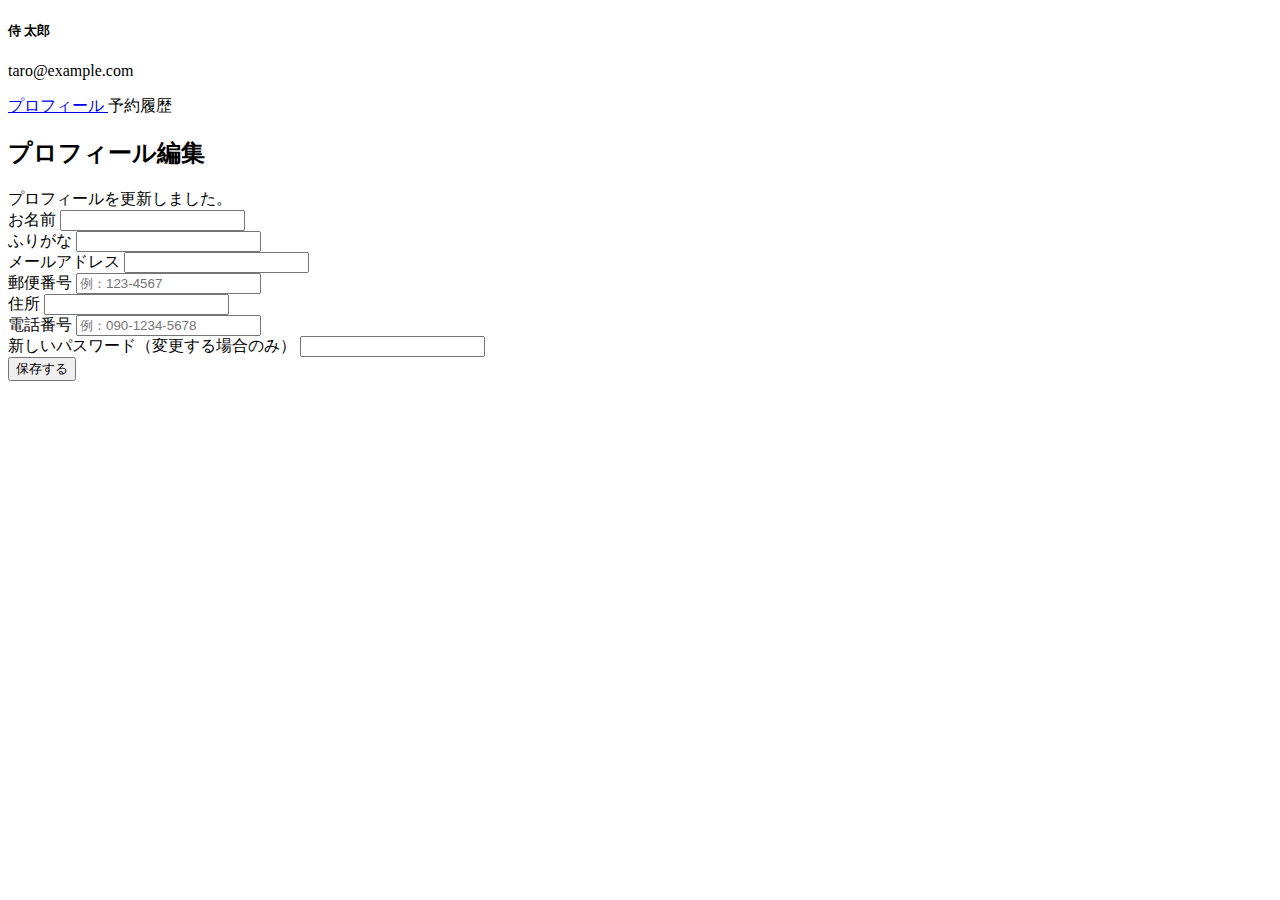
<file: src/main/resources/templates/user/profile.html>
<!DOCTYPE html>
<html xmlns:th="http://www.thymeleaf.org">

<head th:replace="~{fragments/layout :: head('プロフィール')}">
</head>

<body>
	<header th:replace="~{fragments/layout :: header}"></header>

	<div class="container py-5">
		<div class="row">
			<div class="col-md-3">
				<div class="card mb-4">
					<div class="card-body text-center">
						<div class="mb-3">
							<i class="fas fa-user-circle fa-5x text-primary"></i>
						</div>
						<h5 class="card-title" th:text="${user.name}">侍 太郎</h5>
						<p class="card-text text-muted" th:text="${user.email}">taro@example.com</p>
					</div>
				</div>

				<div class="list-group mb-4">
					<a href="#" class="list-group-item list-group-item-action active">
						<i class="fas fa-user me-2"></i> プロフィール
					</a>
					<a th:href="@{/reservations/my-reservations}" class="list-group-item list-group-item-action">
						<i class="fas fa-calendar-alt me-2"></i> 予約履歴
					</a>
				</div>
			</div>

			<div class="col-md-9">
				<div class="card shadow">
					<div class="card-body p-4">
						<h2 class="card-title mb-4">プロフィール編集</h2>

						<div th:if="${param.success}" class="alert alert-success">
							プロフィールを更新しました。
						</div>

						<form th:action="@{/user/profile}" method="post" th:object="${user}">
							<input type="hidden" th:field="*{id}">

							<div class="mb-3">
								<label for="name" class="form-label">お名前</label>
								<input type="text" id="name" class="form-control" th:field="*{name}" required>
								<div class="text-danger" th:if="${#fields.hasErrors('name')}" th:errors="*{name}"></div>
							</div>

							<div class="mb-3">
								<label for="furigana" class="form-label">ふりがな</label>
								<input type="text" id="furigana" class="form-control" th:field="*{furigana}" required>
								<div class="text-danger" th:if="${#fields.hasErrors('furigana')}"
									th:errors="*{furigana}"></div>
							</div>

							<div class="mb-3">
								<label for="email" class="form-label">メールアドレス</label>
								<input type="email" id="email" class="form-control" th:field="*{email}" required>
								<div class="text-danger" th:if="${#fields.hasErrors('email')}" th:errors="*{email}">
								</div>
							</div>

							<div class="mb-3">
								<label for="postalCode" class="form-label">郵便番号</label>
								<input type="text" id="postalCode" class="form-control" th:field="*{postalCode}"
									placeholder="例：123-4567">
								<div class="text-danger" th:if="${#fields.hasErrors('postalCode')}"
									th:errors="*{postalCode}"></div>
							</div>

							<div class="mb-3">
								<label for="address" class="form-label">住所</label>
								<input type="text" id="address" class="form-control" th:field="*{address}">
								<div class="text-danger" th:if="${#fields.hasErrors('address')}" th:errors="*{address}">
								</div>
							</div>

							<div class="mb-3">
								<label for="phoneNumber" class="form-label">電話番号</label>
								<input type="tel" id="phoneNumber" class="form-control" th:field="*{phoneNumber}"
									placeholder="例：090-1234-5678">
								<div class="text-danger" th:if="${#fields.hasErrors('phoneNumber')}"
									th:errors="*{phoneNumber}"></div>
							</div>

							<div class="mb-3">
								<label for="password" class="form-label">新しいパスワード（変更する場合のみ）</label>
								<input type="password" id="password" class="form-control" th:field="*{password}">
								<div class="text-danger" th:if="${#fields.hasErrors('password')}"
									th:errors="*{password}"></div>
							</div>

							<div class="d-grid gap-2">
								<button type="submit" class="btn btn-primary">保存する</button>
							</div>
						</form>
					</div>
				</div>
			</div>
		</div>
	</div>

	<footer th:replace="~{fragments/layout :: footer}"></footer>
	<th:block th:replace="~{fragments/layout :: scripts}"></th:block>
</body>

</html>
</file>
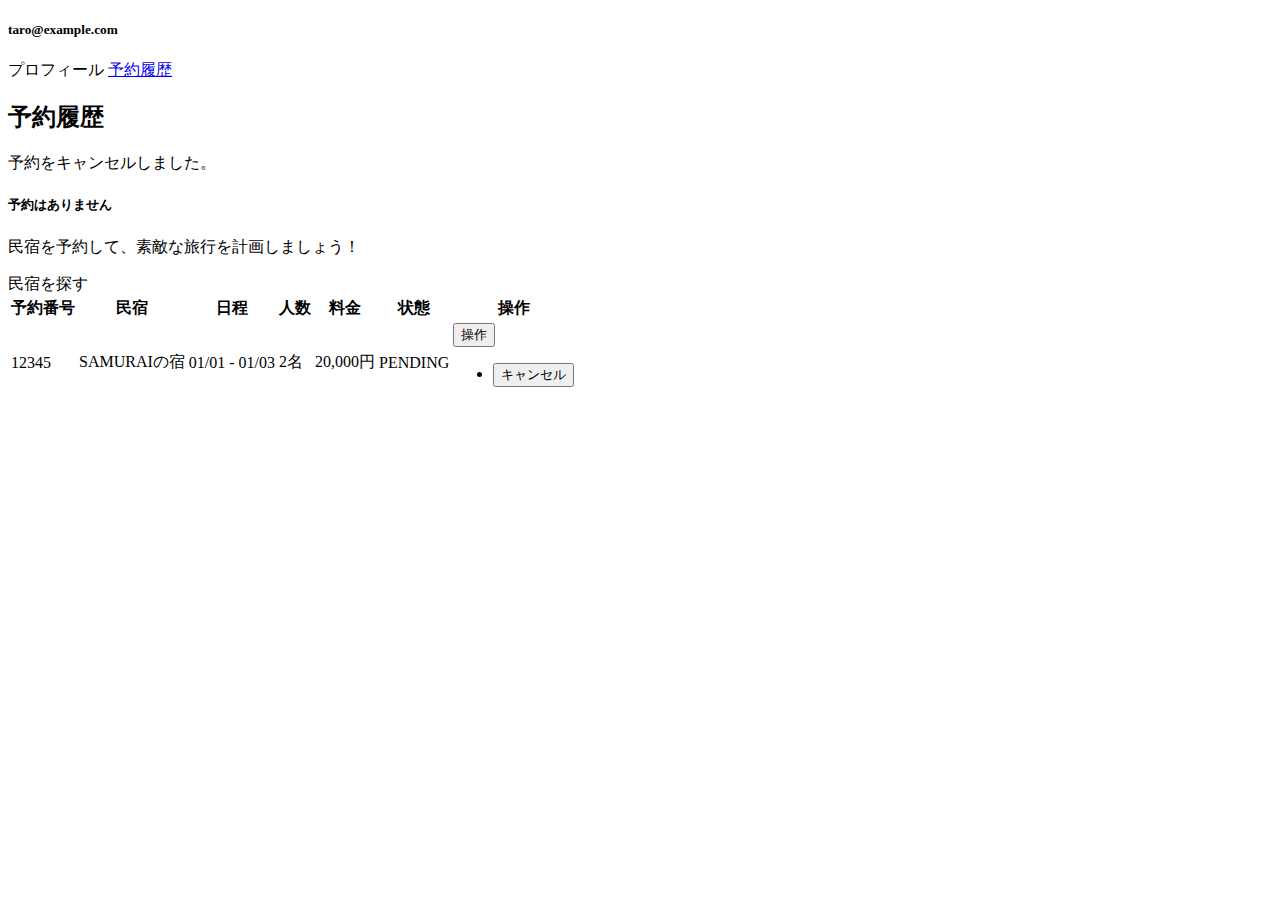
<file: src/main/resources/templates/user/reservations.html>
<!DOCTYPE html>
<html xmlns:th="http://www.thymeleaf.org">

<head th:replace="~{fragments/layout :: head('予約履歴')}">
</head>

<body>
	<header th:replace="~{fragments/layout :: header}"></header>

	<div class="container py-5">
		<div class="row">
			<div class="col-md-3">
				<div class="card mb-4">
					<div class="card-body text-center">
						<div class="mb-3">
							<i class="fas fa-user-circle fa-5x text-primary"></i>
						</div>
						<h5 class="card-title" th:text="${#authentication.principal.username}">taro@example.com</h5>
					</div>
				</div>

				<div class="list-group mb-4">
					<a th:href="@{/user/profile}" class="list-group-item list-group-item-action">
						<i class="fas fa-user me-2"></i> プロフィール
					</a>
					<a href="#" class="list-group-item list-group-item-action active">
						<i class="fas fa-calendar-alt me-2"></i> 予約履歴
					</a>
				</div>
			</div>

			<div class="col-md-9">
				<div class="card shadow">
					<div class="card-body p-4">
						<h2 class="card-title mb-4">予約履歴</h2>

						<div th:if="${param.cancelled}" class="alert alert-success">
							予約をキャンセルしました。
						</div>

						<div th:if="${#lists.isEmpty(reservations)}" class="text-center py-5">
							<i class="fas fa-calendar-times fa-4x text-muted mb-3"></i>
							<h5>予約はありません</h5>
							<p class="text-muted">民宿を予約して、素敵な旅行を計画しましょう！</p>
							<a th:href="@{/houses}" class="btn btn-primary mt-2">民宿を探す</a>
						</div>

						<div th:unless="${#lists.isEmpty(reservations)}" class="table-responsive">
							<table class="table table-hover">
								<thead>
									<tr>
										<th>予約番号</th>
										<th>民宿</th>
										<th>日程</th>
										<th>人数</th>
										<th>料金</th>
										<th>状態</th>
										<th>操作</th>
									</tr>
								</thead>
								<tbody>
									<tr th:each="reservation : ${reservations}">
										<td th:text="${reservation.id}">12345</td>
										<td th:text="${reservation.house.name}">SAMURAIの宿</td>
										<td>
											<span
												th:text="${#temporals.format(reservation.checkInDate, 'MM/dd')}">01/01</span>
											-
											<span
												th:text="${#temporals.format(reservation.checkOutDate, 'MM/dd')}">01/03</span>
										</td>
										<td th:text="${reservation.numberOfPeople} + '名'">2名</td>
										<td th:text="${#numbers.formatInteger(reservation.amount, 1, 'COMMA')} + '円'">
											20,000円</td>
										<td>
											<span class="badge"
												th:classappend="${reservation.status == T(com.ryokan.model.Reservation.ReservationStatus).PENDING ? 'bg-warning' : 
                                                                   (reservation.status == T(com.ryokan.model.Reservation.ReservationStatus).CONFIRMED ? 'bg-success' : 
                                                                   (reservation.status == T(com.ryokan.model.Reservation.ReservationStatus).CANCELED ? 'bg-danger' : 'bg-secondary'))}"
												th:text="${reservation.status}">
												PENDING
											</span>
										</td>
										<td>
											<div class="dropdown"
												th:if="${reservation.status != T(com.ryokan.model.Reservation.ReservationStatus).CANCELED}">
												<button class="btn btn-sm btn-outline-secondary dropdown-toggle"
													type="button" data-bs-toggle="dropdown">
													操作
												</button>
												<ul class="dropdown-menu">
													<li>
														<form
															th:action="@{/reservations/{id}/cancel(id=${reservation.id})}"
															method="post">
															<button type="submit" class="dropdown-item text-danger"
																onclick="return confirm('予約をキャンセルしますか？');">
																キャンセル
															</button>
														</form>
													</li>
												</ul>
											</div>
										</td>
									</tr>
								</tbody>
							</table>
						</div>
					</div>
				</div>
			</div>
		</div>
	</div>

	<footer th:replace="~{fragments/layout :: footer}"></footer>
	<th:block th:replace="~{fragments/layout :: scripts}"></th:block>
</body>

</html>
</file>
